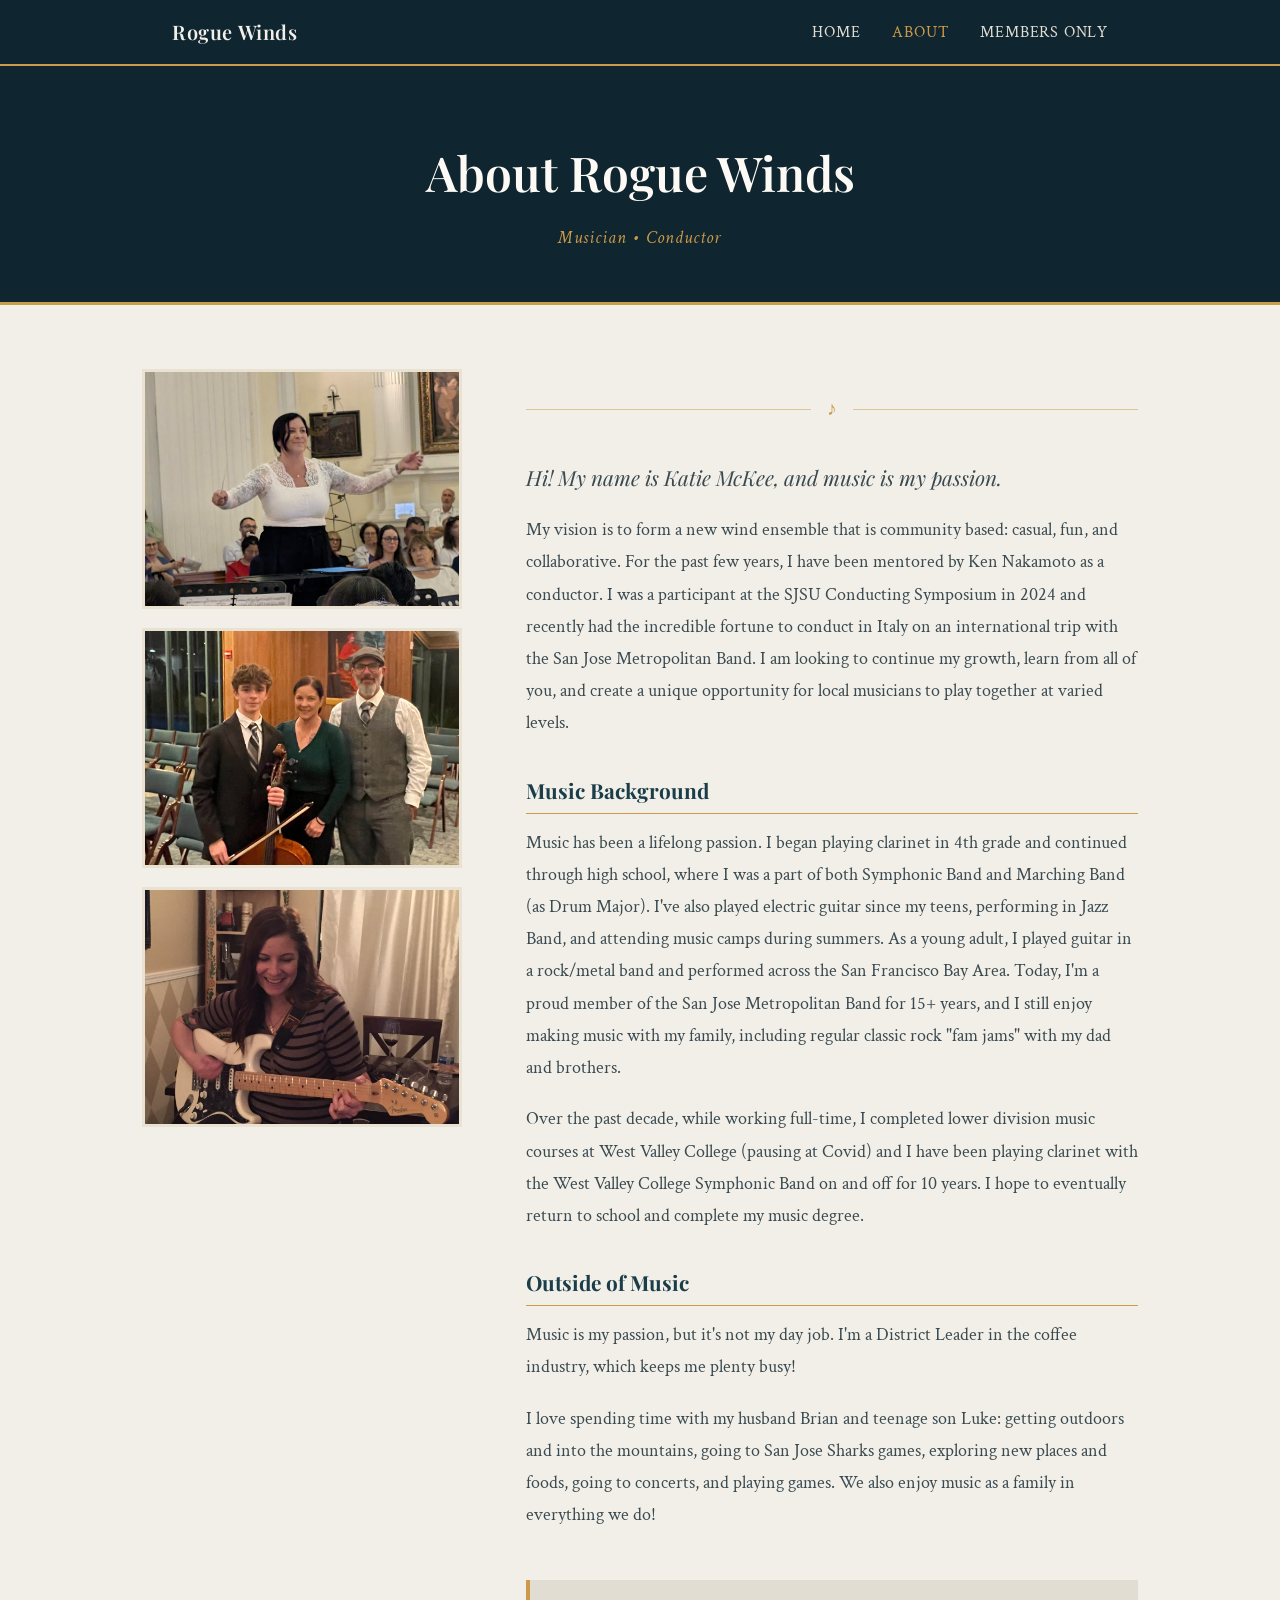
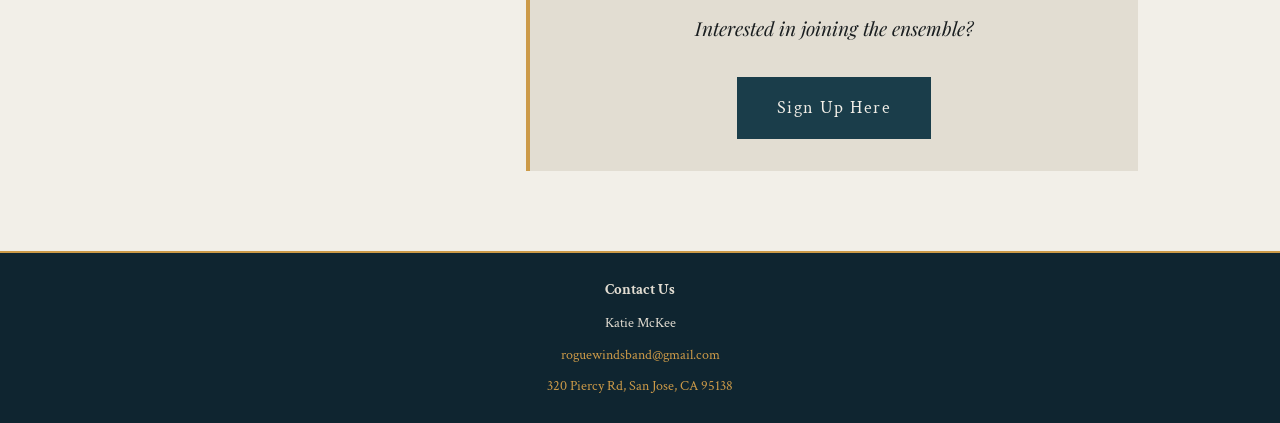
<file: about.html>
<!DOCTYPE html>
<html lang="en">
<head>
  <meta charset="UTF-8" />
  <meta name="viewport" content="width=device-width, initial-scale=1.0" />
  <title>About Rogue Winds</title>
  <link rel="preconnect" href="https://fonts.googleapis.com" />
  <link rel="preconnect" href="https://fonts.gstatic.com" crossorigin />
  <link href="https://fonts.googleapis.com/css2?family=Playfair+Display:ital,wght@0,400;0,600;1,400&family=Crimson+Text:ital,wght@0,400;0,600;1,400&display=swap" rel="stylesheet" />
  <link rel="stylesheet" href="style.css" />
</head>
<body>
  <nav>
    <div class="nav-inner">
      <a href="index.html" class="nav-brand">Rogue Winds</a>
      <ul>
        <li><a href="index.html">Home</a></li>
        <li><a href="about.html" class="active">About</a></li>
        <li><a href="login.html">Members Only</a></li>
      </ul>
    </div>
  </nav>

  <header class="page-header">
    <h1>About Rogue Winds</h1>
    <p class="page-sub">Musician &bull; Conductor</p>
  </header>

  <main class="about-main">
    <div class="about-grid">
      <div class="about-photos">
        <img src="resources/img2.jpeg" alt="Katie conducting" class="photo-primary" />
        <img src="resources/img6.jpeg" alt="Katie with her family" class="photo-secondary" />
        <img src="resources/img1.jpeg" alt="Katie playing guitar" class="photo-secondary" />
      </div>

      <div class="about-bio">
        <div class="divider-line"><span>&#9834;</span></div>

        <p class="bio-intro">Hi! My name is Katie McKee, and music is my passion.</p>

        <p>My vision is to form a new wind ensemble that is community based: casual, fun, and collaborative. For the past few years, I have been mentored by Ken Nakamoto as a conductor. I was a participant at the SJSU Conducting Symposium in 2024 and recently had the incredible fortune to conduct in Italy on an international trip with the San Jose Metropolitan Band. I am looking to continue my growth, learn from all of you, and create a unique opportunity for local musicians to play together at varied levels.</p>

        <h3>Music Background</h3>
        <p>Music has been a lifelong passion. I began playing clarinet in 4th grade and continued through high school, where I was a part of both Symphonic Band and Marching Band (as Drum Major). I've also played electric guitar since my teens, performing in Jazz Band, and attending music camps during summers. As a young adult, I played guitar in a rock/metal band and performed across the San Francisco Bay Area. Today, I'm a proud member of the San Jose Metropolitan Band for 15+ years, and I still enjoy making music with my family, including regular classic rock "fam jams" with my dad and brothers.</p>

        <p>Over the past decade, while working full-time, I completed lower division music courses at West Valley College (pausing at Covid) and I have been playing clarinet with the West Valley College Symphonic Band on and off for 10 years. I hope to eventually return to school and complete my music degree.</p>

        <h3>Outside of Music</h3>
        <p>Music is my passion, but it's not my day job. I'm a District Leader in the coffee industry, which keeps me plenty busy!</p>
        <p>I love spending time with my husband Brian and teenage son Luke: getting outdoors and into the mountains, going to San Jose Sharks games, exploring new places and foods, going to concerts, and playing games. We also enjoy music as a family in everything we do!</p>

        <div class="bio-cta">
          <p>Interested in joining the ensemble?</p>
          <a class="cta-button" href="https://docs.google.com/forms/d/e/1FAIpQLSfktAMpvSyVRJpE-gs6rEJD231j5rIb64w_I5ee3bs7VAtfug/viewform?usp=header" target="_blank" rel="noopener">
            Sign Up Here
          </a>
        </div>
      </div>
    </div>
  </main>

  <footer>
    <p><b>Contact Us</b></p>
    <p class="footer-contact">
      Katie McKee
    </p>
    <p class="footer-contact">
      <a href="mailto:roguewindsband@gmail.com">roguewindsband@gmail.com</a>
    </p>
    <p class="footer-contact">    
      <a href="https://maps.google.com/?q=320+Piercy+Rd,+San+Jose,+CA+95138" target="_blank" rel="noopener">320 Piercy Rd, San Jose, CA 95138</a>
    </p>
  </footer>
</body>
</html>
</file>
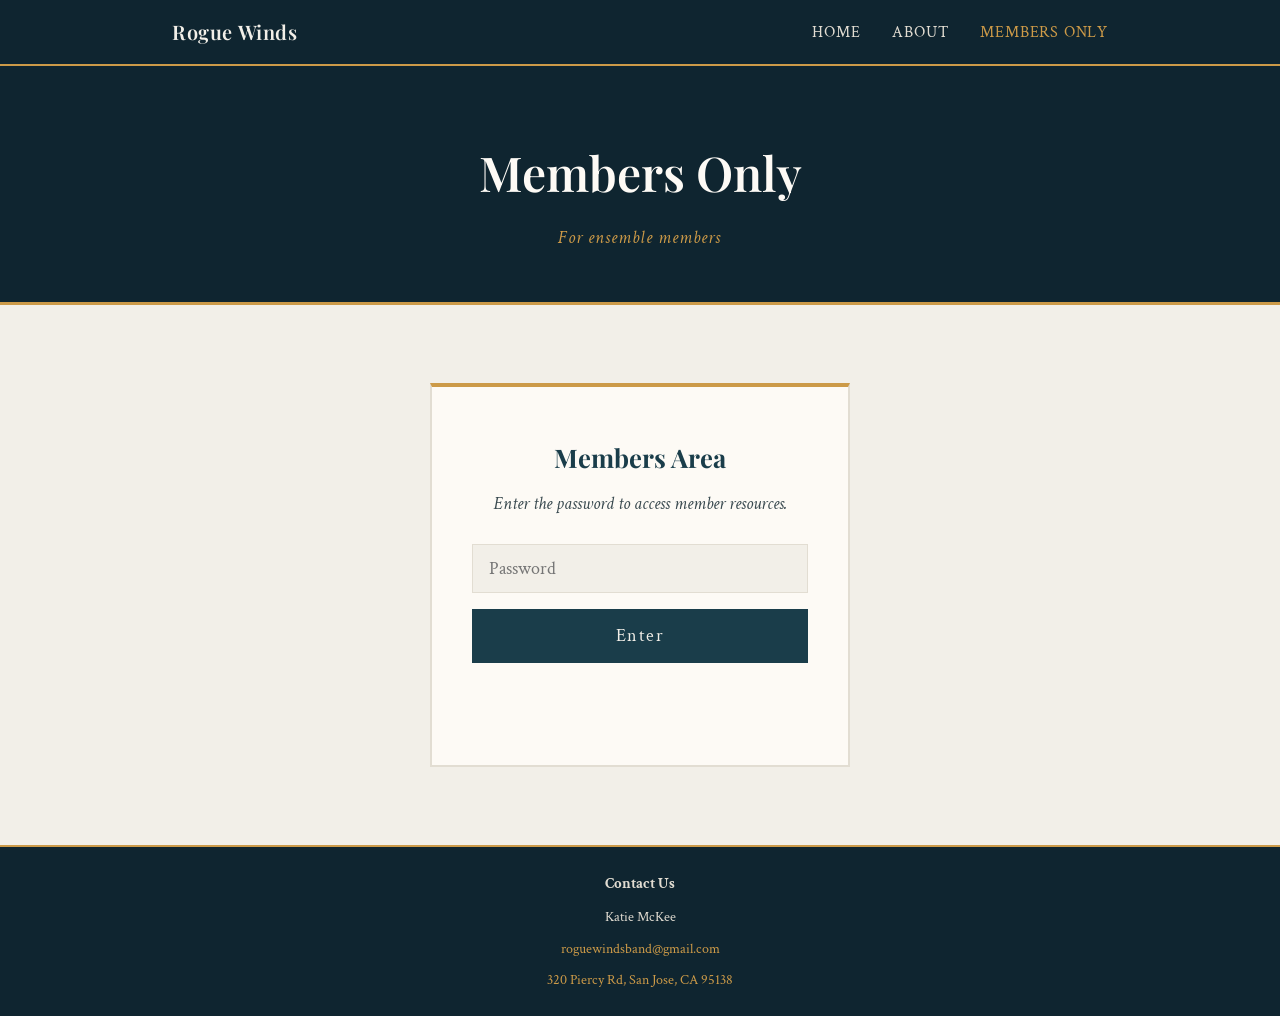
<file: login.html>
<!DOCTYPE html>
<html lang="en">
<head>
  <meta charset="UTF-8" />
  <meta name="viewport" content="width=device-width, initial-scale=1.0" />
  <title>Members Login | Katie McKee Wind Ensemble</title>
  <link rel="preconnect" href="https://fonts.googleapis.com" />
  <link rel="preconnect" href="https://fonts.gstatic.com" crossorigin />
  <link href="https://fonts.googleapis.com/css2?family=Playfair+Display:ital,wght@0,400;0,600;1,400&family=Crimson+Text:ital,wght@0,400;0,600;1,400&display=swap" rel="stylesheet" />
  <link rel="stylesheet" href="style.css" />
</head>
<body>
  <nav>
    <div class="nav-inner">
      <a href="index.html" class="nav-brand">Rogue Winds</a>
      <ul>
        <li><a href="index.html">Home</a></li>
        <li><a href="about.html">About</a></li>
        <li><a href="login.html" class="active">Members Only</a></li>
      </ul>
    </div>
  </nav>

  <header class="page-header">
    <h1>Members Only</h1>
    <p class="page-sub">For ensemble members</p>
  </header>

  <!-- ─── Password Gate ─────────────────────────────────────────────
       To change the password, update the value below.
       Look for:  var correctPassword = "SundayTJH";
  ──────────────────────────────────────────────────────────────────── -->
  <div class="members-gate">
    <div class="gate-box">
      <h2>Members Area</h2>
      <p>Enter the password to access member resources.</p>
      <form onsubmit="checkPassword(); return false;" autocomplete="on">
<input type="password" id="pw-input" placeholder="Password" autocomplete="current-password" />
        <button type="submit">Enter</button>
      </form>
      <p class="gate-error" id="gate-error"></p>
    </div>
  </div>

  <footer>
    <p><b>Contact Us</b></p>
    <p class="footer-contact">Katie McKee</p>
    <p class="footer-contact">
      <a href="mailto:roguewindsband@gmail.com">roguewindsband@gmail.com</a>
    </p>
    <p class="footer-contact">
      <a href="https://maps.google.com/?q=320+Piercy+Rd,+San+Jose,+CA+95138" target="_blank" rel="noopener">320 Piercy Rd, San Jose, CA 95138</a>
    </p>
  </footer>

  <script>
    // ── Change the password here ──
    var correctPassword = "SundayTJH";
    // ─────────────────────────────

    // If already logged in this session, skip straight to members page
    if (sessionStorage.getItem('members_auth') === '1') {
      window.location.replace('members.html');
    }

    function checkPassword() {
      var input = document.getElementById("pw-input").value;
      if (input === correctPassword) {
        sessionStorage.setItem('members_auth', '1');
        window.location.href = 'members.html';
      } else {
        document.getElementById("gate-error").textContent = "Incorrect password. Please try again.";
        document.getElementById("pw-input").value = "";
        document.getElementById("pw-input").focus();
      }
    }
  </script>
</body>
</html>
</file>
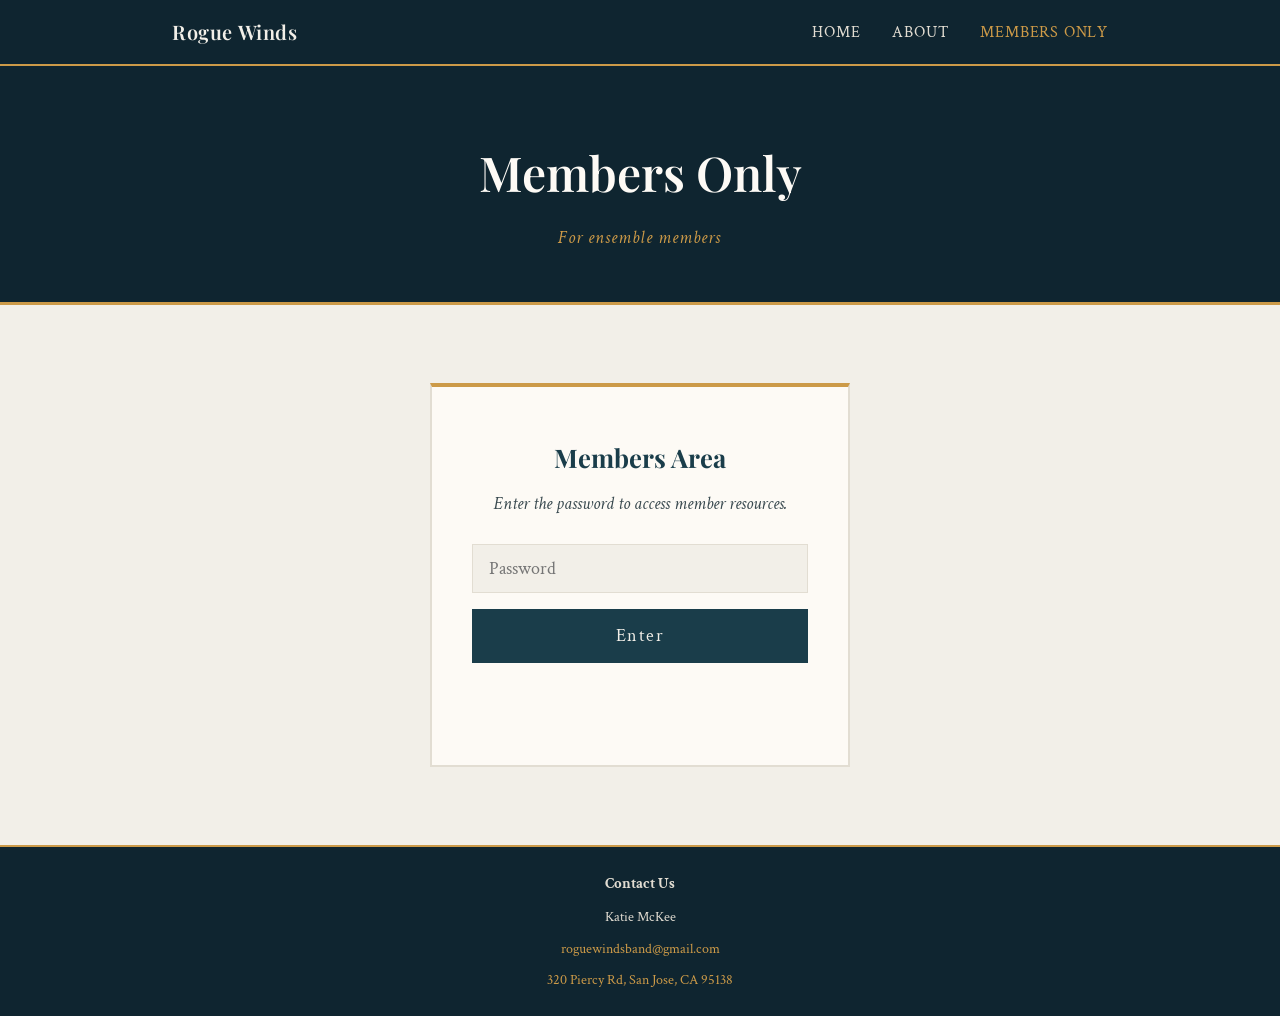
<file: members.html>
<!DOCTYPE html>
<html lang="en">
<head>
  <meta charset="UTF-8" />
  <meta name="viewport" content="width=device-width, initial-scale=1.0" />
  <title>Members | Katie McKee Wind Ensemble</title>
  <link rel="preconnect" href="https://fonts.googleapis.com" />
  <link rel="preconnect" href="https://fonts.gstatic.com" crossorigin />
  <link href="https://fonts.googleapis.com/css2?family=Playfair+Display:ital,wght@0,400;0,600;1,400&family=Crimson+Text:ital,wght@0,400;0,600;1,400&display=swap" rel="stylesheet" />
  <link rel="stylesheet" href="style.css" />
</head>
<body>
  <nav>
    <div class="nav-inner">
      <a href="index.html" class="nav-brand">Rogue Winds</a>
      <ul>
        <li><a href="index.html">Home</a></li>
        <li><a href="about.html">About</a></li>
        <li><a href="login.html">Members Only</a></li>
      </ul>
    </div>
  </nav>

  <header class="page-header">
    <h1>Members Only</h1>
    <p class="page-sub">For ensemble members</p>
  </header>

  <main class="members-content visible">
    <div class="divider-line"><span>&#9834;</span></div>
    <h2>Welcome, Members!</h2>
    <p>Here is the members-only page where we will post music we will rehearse, wishlist of music we plan on playing, and any additional resources. Please feel free to reach out at anytime for anything. Looking forward to playing with you all!</p>

    <!-- ─── MUSIC TABLE ────────────────────────────────────────────────
         To add a song: copy one <tr> block below and fill in:
           - SONG TITLE: the visible text for the sheet music link
           - SHEET MUSIC URL: link to the sheet music (Google Drive, etc.)
           - YOUTUBE URL: paste the YouTube link as-is
           - RECORDING LABEL: e.g. "Watch on YouTube"
         To remove a song: delete the <tr>...</tr> block for that row.
    ──────────────────────────────────────────────────────────────────── -->
    <div class="members-section">
      <h3>Warmup</h3>
      <div class="music-table-wrap">
        <table class="music-table">
          <thead>
            <tr>
              <th>Song</th>
              <th>Recording</th>
            </tr>
          </thead>
          <!-- ── Rows are loaded from warmup_links.txt ── -->
          <tbody id="warmup-tbody">
            <tr class="no-events"><td colspan="2">Loading...</td></tr>
          </tbody>
        </table>
      </div>
    </div>

    <div class="members-section">
      <h3>Music</h3>
      <div class="music-table-wrap">
        <table class="music-table">
          <thead>
            <tr>
              <th>Song</th>
              <th>Recording</th>
            </tr>
          </thead>
          <!-- ── Rows are loaded from music_links.txt — edit that file to add/remove songs ── -->
          <tbody id="music-tbody">
            <tr class="no-events"><td colspan="2">Loading...</td></tr>
          </tbody>
        </table>
      </div>
    </div>

    <!-- ─── WISHLIST ───────────────────────────────────────────────────
         Add songs you'd like to play. Each item is a <li> tag.
         You can add a link or just plain text:
           Plain text:  <li>Song Name by Composer</li>
           With link:   <li><a href="URL">Song Name</a> by Composer</li>
    ──────────────────────────────────────────────────────────────────── -->
    <div class="members-section">
      <h3>Wishlist</h3>
      <p class="members-section-summary">A wishlist of songs we could play.</p>
      <ul class="wishlist">

        <!-- ── Add wishlist items below ── -->
        <li><a href="https://drive.google.com/drive/folders/1kgdggKvcinFpEJOdVTNvp6JhULW9zw5L?usp=drive_link" target="_blank" rel="noopener">Google Drive</a></li>

      </ul>
    </div>

    <!-- ─── RESOURCES ─────────────────────────────────────────────────
         Add any useful links here — Google Drive, references, etc.
         Each item is a <li> tag with a link:
           <li><a href="URL" target="_blank" rel="noopener">Link Label</a></li>
    ──────────────────────────────────────────────────────────────────── -->
    <div class="members-section">
      <h3>Resources</h3>
      <p class="members-section-summary">Some resources to practice and understand music theory.</p>
      <ul class="wishlist">

        <!-- ── Add resource links below ── -->
        <li><a href="https://drive.google.com/drive/folders/11RVM5yojOAU81gCf8ybnkRRnLngYx3jD?usp=drive_link" target="_blank" rel="noopener">Google Drive</a></li>

      </ul>
    </div>

  </main>

   <footer>
    <p><b>Contact Us</b></p>
    <p class="footer-contact">
      Katie McKee
    </p>
    <p class="footer-contact">
      <a href="mailto:roguewindsband@gmail.com">roguewindsband@gmail.com</a>
    </p>
    <p class="footer-contact">    
      <a href="https://maps.google.com/?q=320+Piercy+Rd,+San+Jose,+CA+95138" target="_blank" rel="noopener">320 Piercy Rd, San Jose, CA 95138</a>
    </p>
  </footer>

  <script>
    // Redirect to login if not authenticated
    if (sessionStorage.getItem('members_auth') !== '1') {
      window.location.replace('login.html');
    }

    // ── Load music table from music_links.txt ──────────────────────
    // Format of music_links.txt:
    //   Song Name
    //   https://drive-link
    //   https://youtube-link   (or just "-" if no recording)
    //
    //   (blank line between entries)
    // ──────────────────────────────────────────────────────────────
    // ── Load a song table from a text file ─────────────────────────
    // Format (one entry per block, blank line between entries):
    //   Song Name
    //   https://drive-link   (or a note, or "-" for none)
    //   https://youtube-link (or "-" if no recording)
    // ──────────────────────────────────────────────────────────────
    function loadSongTable(file, tbodyId) {
      fetch(file)
        .then(function(r) { return r.text(); })
        .then(function(text) {
          var tbody = document.getElementById(tbodyId);
          var entries = text.trim().split(/\n[ \t]*\n/);
          var rows = '';
          entries.forEach(function(entry) {
            var lines = entry.trim().split('\n').map(function(l) { return l.trim(); });
            if (lines.length < 2) return;
            var name = lines[0];
            var driveUrl = lines[1];
            var ytUrl = lines[2] || '-';

            // Line 2 is a link if it looks like a URL; otherwise treat it as a note.
            var songCell;
            if (/^https?:\/\//i.test(driveUrl)) {
              songCell = '<td><a href="' + driveUrl + '" target="_blank" rel="noopener">' + name + '</a></td>';
            } else if (driveUrl === '-') {
              songCell = '<td>' + name + '</td>';
            } else {
              songCell = '<td>' + name + '<span class="music-note">' + driveUrl + '</span></td>';
            }

            var ytCell = (ytUrl === '-')
              ? '<td>-</td>'
              : '<td><a href="' + ytUrl + '" target="_blank" rel="noopener">Recording</a></td>';
            rows += '<tr>' + songCell + ytCell + '</tr>';
          });
          tbody.innerHTML = rows || '<tr class="no-events"><td colspan="2">Nothing added yet.</td></tr>';
        })
        .catch(function() {
          document.getElementById(tbodyId).innerHTML =
            '<tr class="no-events"><td colspan="2">Could not load list.</td></tr>';
        });
    }

    loadSongTable('warmup_links.txt', 'warmup-tbody');
    loadSongTable('music_links.txt', 'music-tbody');
  </script>
</body>
</html>
</file>
<file: style.css>
/* ─── Variables ─────────────────────────────────────────────────── */
:root {
  --green-dark:   #1a3d4a;
  --green-deeper: #0f2530;
  --brown:        #4a7c7e;
  --gold:         #cc9a48;
  --cream:        #f2efe8;
  --cream-dark:   #e2ddd2;
  --ink:          #1a1e20;
  --ink-light:    #3a4a50;
  --white:        #fdfaf5;
}

/* ─── Reset & Base ──────────────────────────────────────────────── */
*, *::before, *::after { box-sizing: border-box; margin: 0; padding: 0; }

html { scroll-behavior: smooth; }

body {
  font-family: 'Crimson Text', Georgia, serif;
  font-size: 1.15rem;
  line-height: 1.75;
  background-color: var(--cream);
  color: var(--ink);
}

img { display: block; max-width: 100%; }

a { color: var(--green-dark); text-decoration: none; }
a:hover { color: var(--gold); }

/* ─── Navigation ────────────────────────────────────────────────── */
nav {
  background-color: var(--green-deeper);
  position: sticky;
  top: 0;
  z-index: 100;
  border-bottom: 2px solid var(--gold);
}

.nav-inner {
  max-width: 1000px;
  margin: 0 auto;
  padding: 0.9rem 2rem;
  display: flex;
  align-items: center;
  justify-content: space-between;
}

.nav-brand {
  font-family: 'Playfair Display', Georgia, serif;
  font-size: 1.25rem;
  font-weight: 600;
  color: var(--cream);
  letter-spacing: 0.03em;
}

nav ul {
  list-style: none;
  display: flex;
  gap: 2rem;
}

nav ul a {
  color: var(--cream-dark);
  font-size: 1rem;
  letter-spacing: 0.05em;
  text-transform: uppercase;
  font-family: 'Crimson Text', serif;
  transition: color 0.2s;
}

nav ul a:hover,
nav ul a.active {
  color: var(--gold);
}

/* ─── Hero ──────────────────────────────────────────────────────── */
.hero {
  position: relative;
  height: min(70vh, 600px);
  overflow: hidden;
  display: flex;
  align-items: flex-end;
}

.hero-image-wrap {
  position: absolute;
  inset: 0;
}

.hero-image-wrap img {
  width: 100%;
  height: 100%;
  object-fit: cover;
  object-position: center 50%;
  filter: sepia(20%) brightness(0.85);
}

.hero-overlay {
  position: absolute;
  inset: 0;
  background: linear-gradient(
    to bottom,
    rgba(19, 54, 28, 0.15) 0%,
    rgba(19, 54, 28, 0.65) 100%
  );
}

.hero-text {
  position: relative;
  z-index: 2;
  padding: 2.5rem 3rem 3rem;
  color: var(--white);
  max-width: 700px;
}

.hero-eyebrow {
  font-family: 'Crimson Text', serif;
  font-style: italic;
  font-size: 1.1rem;
  color: var(--gold);
  letter-spacing: 0.08em;
  margin-bottom: 0.4rem;
}

.hero-text h1 {
  font-family: 'Playfair Display', Georgia, serif;
  font-size: clamp(2.4rem, 6vw, 4rem);
  font-weight: 600;
  line-height: 1.1;
  margin-bottom: 0.5rem;
  text-shadow: 0 2px 12px rgba(0,0,0,0.4);
}

.hero-sub {
  font-size: 1.05rem;
  color: var(--cream-dark);
  letter-spacing: 0.06em;
}

/* ─── Divider ───────────────────────────────────────────────────── */
.divider-line {
  display: flex;
  align-items: center;
  gap: 1rem;
  margin: 1.5rem 0 2rem;
  color: var(--gold);
}

.divider-line::before,
.divider-line::after {
  content: '';
  flex: 1;
  height: 1px;
  background: var(--gold);
  opacity: 0.5;
}

.divider-line span {
  font-size: 1.2rem;
}

/* ─── Excerpt Section ───────────────────────────────────────────── */
.excerpt {
  max-width: 720px;
  margin: 0 auto;
  padding: 4rem 2rem 3rem;
}

.excerpt h2 {
  font-family: 'Playfair Display', Georgia, serif;
  font-size: 2rem;
  font-weight: 600;
  color: var(--green-dark);
  margin-bottom: 1.2rem;
}

.excerpt p {
  margin-bottom: 1.2rem;
  color: var(--ink-light);
}

.excerpt p strong {
  color: var(--green-dark);
  font-weight: 600;
}

/* ─── CTA Button ────────────────────────────────────────────────── */
.cta-button {
  display: inline-block;
  margin-top: 1.5rem;
  padding: 0.85rem 2.4rem;
  background-color: var(--green-dark);
  color: var(--cream) !important;
  font-family: 'Crimson Text', serif;
  font-size: 1.1rem;
  letter-spacing: 0.08em;
  border: 2px solid var(--green-dark);
  transition: background-color 0.25s, color 0.25s, border-color 0.25s;
}

.cta-button:hover {
  background-color: var(--gold);
  border-color: var(--gold);
  color: var(--ink) !important;
}

/* ─── Photo Strip ───────────────────────────────────────────────── */
.photo-strip {
  background-color: var(--green-deeper);
  padding: 0;
  overflow: hidden;
  max-height: 420px;
}

.photo-strip img {
  width: 100%;
  height: 420px;
  object-fit: cover;
  object-position: center 50%;
  filter: sepia(15%) brightness(0.9);
  opacity: 0.85;
}

/* ─── Photo Strip — dual image ──────────────────────────────────── */
.photo-strip-duo {
  display: grid;
  grid-template-columns: 1fr 1fr;
  gap: 1rem;
  padding: 1rem;
  max-height: none;
}

.photo-strip-duo img {
  height: 320px;
  border: 2px solid var(--gold);
}

@media (max-width: 720px) {
  .photo-strip-duo {
    grid-template-columns: 1fr;
  }
  .photo-strip-duo img {
    height: 240px;
  }
}

/* ─── Calendar Section (Home) ───────────────────────────────────── */
.calendar-section {
  max-width: 720px;
  margin: 0 auto;
  padding: 1rem 2rem 4rem;
}

.calendar-heading {
  font-family: 'Playfair Display', Georgia, serif;
  font-size: 2rem;
  font-weight: 600;
  color: var(--green-dark);
  margin-bottom: 1.5rem;
}

.next-event-banner {
  background: var(--green-dark);
  color: var(--cream);
  padding: 0.75rem 1.2rem;
  margin-bottom: 1rem;
  font-size: 1rem;
  border-left: 4px solid var(--gold);
}

.next-event-label {
  color: var(--gold);
  font-style: italic;
  margin-right: 0.4rem;
}

.calendar-location {
  color: var(--ink-light);
  font-style: italic;
  margin-bottom: 1rem;
  font-size: 1rem;
}

.calendar-location a {
  color: var(--green-dark);
  text-decoration: underline;
  text-underline-offset: 3px;
}

.calendar-location a:hover {
  color: var(--gold);
}

.event-flyer {
  margin-top: 2.5rem;
  text-align: center;
}

.event-flyer img {
  width: 100%;
  max-width: 460px;
  height: auto;
  border: 2px solid var(--gold);
  box-shadow: 0 4px 16px rgba(26, 30, 32, 0.18);
}

.calendar-embed-wrap {
  border: 2px solid var(--cream-dark);
  border-top: 4px solid var(--gold);
  overflow: hidden;
}

.calendar-embed-wrap iframe {
  width: 100%;
  height: 600px;
  display: block;
}

@media (max-width: 720px) {
  .calendar-section { padding: 1rem 1.2rem 3rem; }
  .calendar-embed-wrap iframe { height: 380px; }
}

/* ─── Members Page ───────────────────────────────────────────────── */
.members-gate {
  min-height: 60vh;
  display: flex;
  align-items: center;
  justify-content: center;
  padding: 4rem 2rem;
}

.gate-box {
  background: var(--white);
  border: 2px solid var(--cream-dark);
  border-top: 4px solid var(--gold);
  padding: 3rem 2.5rem;
  max-width: 420px;
  width: 100%;
  text-align: center;
}

.gate-box h2 {
  font-family: 'Playfair Display', Georgia, serif;
  font-size: 1.6rem;
  color: var(--green-dark);
  margin-bottom: 0.5rem;
}

.gate-box p {
  color: var(--ink-light);
  margin-bottom: 1.5rem;
  font-style: italic;
}

.gate-box input[type="password"] {
  width: 100%;
  padding: 0.75rem 1rem;
  font-family: 'Crimson Text', serif;
  font-size: 1.1rem;
  border: 1px solid var(--cream-dark);
  background: var(--cream);
  color: var(--ink);
  margin-bottom: 1rem;
  outline: none;
}

.gate-box input[type="password"]:focus {
  border-color: var(--gold);
}

.gate-box button {
  width: 100%;
  padding: 0.85rem;
  background-color: var(--green-dark);
  color: var(--cream);
  font-family: 'Crimson Text', serif;
  font-size: 1.1rem;
  letter-spacing: 0.08em;
  border: 2px solid var(--green-dark);
  cursor: pointer;
  transition: background-color 0.25s, border-color 0.25s;
}

.gate-box button:hover {
  background-color: var(--gold);
  border-color: var(--gold);
  color: var(--ink);
}

.gate-error {
  color: #8b2020;
  font-size: 0.95rem;
  margin-top: 0.75rem;
  min-height: 1.2em;
}

.members-content {
  display: none;
  max-width: 720px;
  margin: 0 auto;
  padding: 4rem 2rem 5rem;
}

.members-content.visible {
  display: block;
}

.members-content h2 {
  font-family: 'Playfair Display', Georgia, serif;
  font-size: 2rem;
  color: var(--green-dark);
  margin-bottom: 0.5rem;
}

.members-section {
  margin-top: 3rem;
}

.members-section h3 {
  font-family: 'Playfair Display', Georgia, serif;
  font-size: 1.3rem;
  color: var(--green-dark);
  border-bottom: 1px solid var(--gold);
  padding-bottom: 0.3rem;
  margin-bottom: 1.2rem;
}

.members-links {
  list-style: none;
  display: flex;
  flex-direction: column;
  gap: 0.75rem;
}

.members-links a {
  display: inline-block;
  padding: 0.6rem 1.4rem;
  background: var(--cream-dark);
  border-left: 3px solid var(--gold);
  color: var(--green-dark);
  font-size: 1.05rem;
  transition: background 0.2s, color 0.2s;
}

.members-links a:hover {
  background: var(--green-dark);
  color: var(--cream);
}

/* ─── Page Header (About) ───────────────────────────────────────── */
.page-header {
  background-color: var(--green-deeper);
  padding: 4rem 2rem 3rem;
  text-align: center;
  border-bottom: 3px solid var(--gold);
}

.page-header h1 {
  font-family: 'Playfair Display', Georgia, serif;
  font-size: clamp(2rem, 5vw, 3rem);
  font-weight: 600;
  color: var(--white);
  margin-bottom: 0.5rem;
}

.page-sub {
  color: var(--gold);
  font-style: italic;
  letter-spacing: 0.06em;
}

/* ─── About Main ────────────────────────────────────────────────── */
.about-main {
  max-width: 1060px;
  margin: 0 auto;
  padding: 4rem 2rem 5rem;
}

.about-grid {
  display: grid;
  grid-template-columns: 320px 1fr;
  gap: 4rem;
  align-items: start;
}

.about-photos {
  display: flex;
  flex-direction: column;
  gap: 1.2rem;
  position: sticky;
  top: 80px;
}

.photo-primary,
.photo-secondary {
  width: 100%;
  aspect-ratio: 4/3;
  object-fit: cover;
  object-position: center 25%;
  border: 3px solid var(--cream-dark);
  filter: sepia(10%);
}

.about-photos img:nth-child(2) {
  object-position: center 10%;
}

/* ─── Bio Content ───────────────────────────────────────────────── */
.bio-intro {
  font-family: 'Playfair Display', Georgia, serif;
  font-size: 1.3rem;
  font-style: italic;
  color: var(--green-dark);
  margin-bottom: 1.4rem;
}

.about-bio p {
  margin-bottom: 1.2rem;
  color: var(--ink-light);
}

.about-bio h3 {
  font-family: 'Playfair Display', Georgia, serif;
  font-size: 1.3rem;
  color: var(--green-dark);
  margin: 2rem 0 0.8rem;
  border-bottom: 1px solid var(--gold);
  padding-bottom: 0.3rem;
}

.bio-cta {
  margin-top: 3rem;
  padding: 2rem;
  background-color: var(--cream-dark);
  border-left: 4px solid var(--gold);
  text-align: center;
}

.bio-cta p {
  font-family: 'Playfair Display', serif;
  font-style: italic;
  font-size: 1.2rem;
  margin-bottom: 0.5rem !important;
  color: var(--ink) !important;
}

/* ─── Music Table (Members) ─────────────────────────────────────── */
.music-table-wrap {
  overflow-x: auto;
  max-width: 680px;
  margin: 0 auto;
}

.music-table {
  width: 100%;
  border-collapse: collapse;
  font-size: 1.05rem;
}

.music-table thead tr {
  background-color: var(--green-dark);
  color: var(--cream);
}

.music-table th {
  font-family: 'Crimson Text', serif;
  font-size: 0.95rem;
  text-transform: uppercase;
  letter-spacing: 0.07em;
  padding: 0.7rem 1rem;
  text-align: left;
  font-weight: 600;
}

.music-table td {
  padding: 0.9rem 1rem;
  border-bottom: 1px solid var(--cream-dark);
  vertical-align: middle;
  color: var(--ink-light);
}

.music-table td:first-child,
.music-table td:last-child {
  width: 50%;
}

.music-table td:first-child {
  font-weight: 600;
  color: var(--green-dark);
}

.music-table td a {
  color: var(--green-dark);
  text-decoration: underline;
  text-underline-offset: 3px;
}

.music-table td a:hover {
  color: var(--gold);
}

.music-note {
  display: block;
  margin-top: 0.25rem;
  font-size: 0.85rem;
  font-style: italic;
  color: var(--ink-light);
}

.music-table .no-events td {
  text-align: center;
  font-style: italic;
  padding: 1.5rem 1rem;
}

/* ─── Section Summary Text (Members) ────────────────────────────── */
.members-section-summary {
  color: var(--ink-light);
  font-style: italic;
  font-size: 1rem;
  margin-bottom: 0.9rem;
}

/* ─── Wishlist (Members) ─────────────────────────────────────────── */
.wishlist {
  list-style: none;
  display: flex;
  flex-direction: column;
  gap: 0.5rem;
}

.wishlist li {
  padding: 0.6rem 1rem 0.6rem 2rem;
  position: relative;
  color: var(--ink-light);
  border-bottom: 1px solid var(--cream-dark);
}

.wishlist li::before {
  content: '♩';
  position: absolute;
  left: 0.5rem;
  color: var(--gold);
}

.wishlist li a {
  color: var(--green-dark);
  text-decoration: underline;
  text-underline-offset: 3px;
}

.wishlist li a:hover {
  color: var(--gold);
}

.wishlist li.no-events {
  font-style: italic;
  padding-left: 1rem;
}

.wishlist li.no-events::before {
  display: none;
}

/* ─── Footer ────────────────────────────────────────────────────── */
footer {
  background-color: var(--green-deeper);
  color: var(--cream-dark);
  text-align: center;
  padding: 1.5rem 2rem;
  font-size: 0.95rem;
  border-top: 2px solid var(--gold);
}

footer a {
  color: var(--gold);
}

.footer-contact {
  margin-top: 0.4rem;
  font-size: 0.9rem;
  color: var(--cream-dark);
}

footer a:hover {
  color: var(--cream);
}

/* ─── Responsive ────────────────────────────────────────────────── */
@media (max-width: 720px) {
  .hero { height: 55vh; }
  .hero-text { padding: 2rem 1.5rem 2rem; }

  .about-grid {
    grid-template-columns: 1fr;
    gap: 2.5rem;
  }

  .about-photos {
    position: static;
    flex-direction: row;
    flex-wrap: wrap;
  }

  .photo-primary {
    width: 100%;
    aspect-ratio: 16/9;
  }

  .photo-secondary {
    width: calc(50% - 0.6rem);
    aspect-ratio: 1;
  }

  .nav-inner { padding: 0.8rem 1.2rem; }
  nav ul { gap: 1.2rem; }

  .excerpt { padding: 2.5rem 1.2rem; }
  .about-main { padding: 2.5rem 1.2rem 3rem; }
}
</file>
